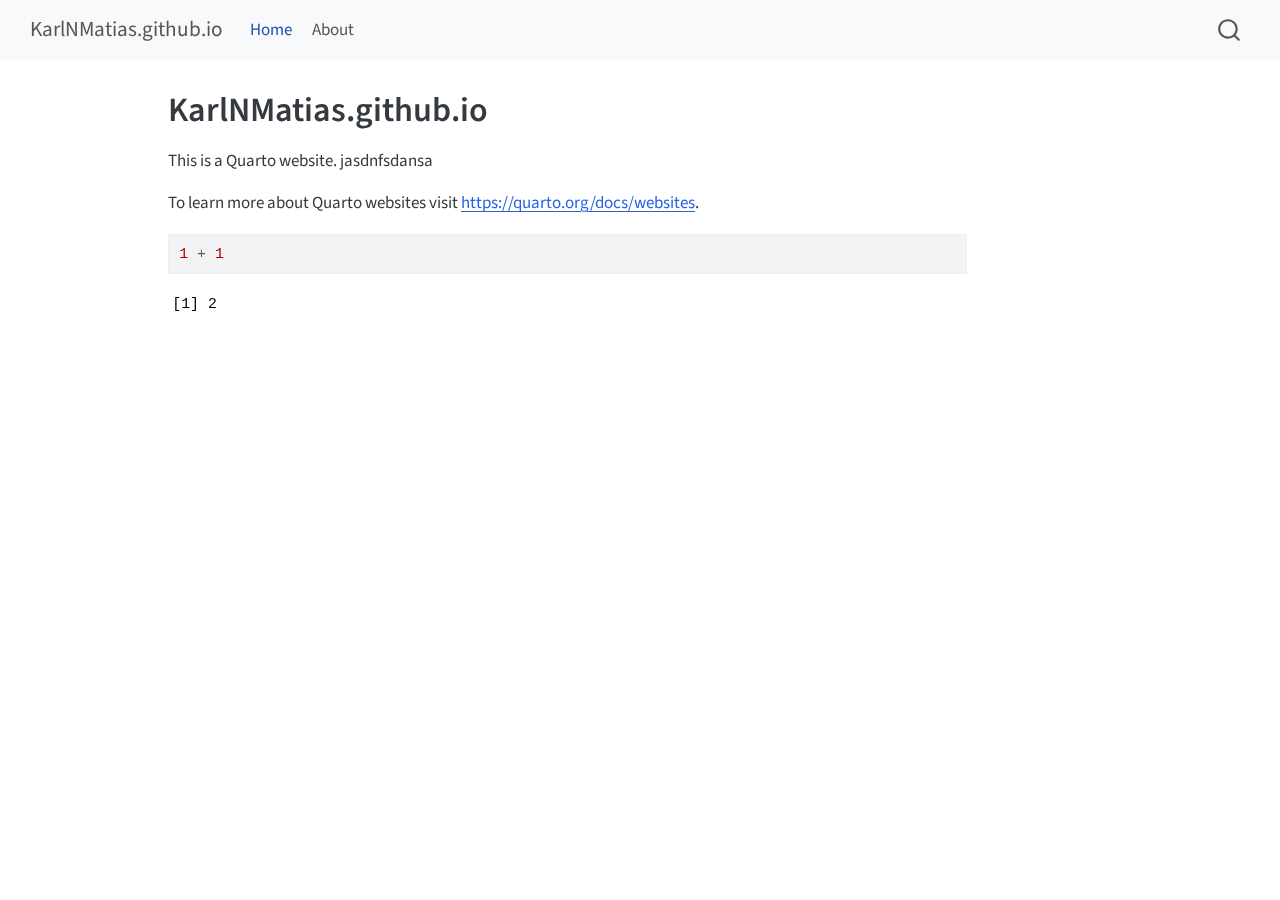
<file: docs/index.html>
<!DOCTYPE html>
<html xmlns="http://www.w3.org/1999/xhtml" lang="en" xml:lang="en"><head>

<meta charset="utf-8">
<meta name="generator" content="quarto-1.6.42">

<meta name="viewport" content="width=device-width, initial-scale=1.0, user-scalable=yes">


<title>KarlNMatias.github.io</title>
<style>
code{white-space: pre-wrap;}
span.smallcaps{font-variant: small-caps;}
div.columns{display: flex; gap: min(4vw, 1.5em);}
div.column{flex: auto; overflow-x: auto;}
div.hanging-indent{margin-left: 1.5em; text-indent: -1.5em;}
ul.task-list{list-style: none;}
ul.task-list li input[type="checkbox"] {
  width: 0.8em;
  margin: 0 0.8em 0.2em -1em; /* quarto-specific, see https://github.com/quarto-dev/quarto-cli/issues/4556 */ 
  vertical-align: middle;
}
/* CSS for syntax highlighting */
pre > code.sourceCode { white-space: pre; position: relative; }
pre > code.sourceCode > span { line-height: 1.25; }
pre > code.sourceCode > span:empty { height: 1.2em; }
.sourceCode { overflow: visible; }
code.sourceCode > span { color: inherit; text-decoration: inherit; }
div.sourceCode { margin: 1em 0; }
pre.sourceCode { margin: 0; }
@media screen {
div.sourceCode { overflow: auto; }
}
@media print {
pre > code.sourceCode { white-space: pre-wrap; }
pre > code.sourceCode > span { display: inline-block; text-indent: -5em; padding-left: 5em; }
}
pre.numberSource code
  { counter-reset: source-line 0; }
pre.numberSource code > span
  { position: relative; left: -4em; counter-increment: source-line; }
pre.numberSource code > span > a:first-child::before
  { content: counter(source-line);
    position: relative; left: -1em; text-align: right; vertical-align: baseline;
    border: none; display: inline-block;
    -webkit-touch-callout: none; -webkit-user-select: none;
    -khtml-user-select: none; -moz-user-select: none;
    -ms-user-select: none; user-select: none;
    padding: 0 4px; width: 4em;
  }
pre.numberSource { margin-left: 3em;  padding-left: 4px; }
div.sourceCode
  {   }
@media screen {
pre > code.sourceCode > span > a:first-child::before { text-decoration: underline; }
}
</style>


<script src="site_libs/quarto-nav/quarto-nav.js"></script>
<script src="site_libs/quarto-nav/headroom.min.js"></script>
<script src="site_libs/clipboard/clipboard.min.js"></script>
<script src="site_libs/quarto-search/autocomplete.umd.js"></script>
<script src="site_libs/quarto-search/fuse.min.js"></script>
<script src="site_libs/quarto-search/quarto-search.js"></script>
<meta name="quarto:offset" content="./">
<script src="site_libs/quarto-html/quarto.js"></script>
<script src="site_libs/quarto-html/popper.min.js"></script>
<script src="site_libs/quarto-html/tippy.umd.min.js"></script>
<script src="site_libs/quarto-html/anchor.min.js"></script>
<link href="site_libs/quarto-html/tippy.css" rel="stylesheet">
<link href="site_libs/quarto-html/quarto-syntax-highlighting-2f5df379a58b258e96c21c0638c20c03.css" rel="stylesheet" id="quarto-text-highlighting-styles">
<script src="site_libs/bootstrap/bootstrap.min.js"></script>
<link href="site_libs/bootstrap/bootstrap-icons.css" rel="stylesheet">
<link href="site_libs/bootstrap/bootstrap-6bd9cfa162949bde0a231f530c97869d.min.css" rel="stylesheet" append-hash="true" id="quarto-bootstrap" data-mode="light">
<script id="quarto-search-options" type="application/json">{
  "location": "navbar",
  "copy-button": false,
  "collapse-after": 3,
  "panel-placement": "end",
  "type": "overlay",
  "limit": 50,
  "keyboard-shortcut": [
    "f",
    "/",
    "s"
  ],
  "show-item-context": false,
  "language": {
    "search-no-results-text": "No results",
    "search-matching-documents-text": "matching documents",
    "search-copy-link-title": "Copy link to search",
    "search-hide-matches-text": "Hide additional matches",
    "search-more-match-text": "more match in this document",
    "search-more-matches-text": "more matches in this document",
    "search-clear-button-title": "Clear",
    "search-text-placeholder": "",
    "search-detached-cancel-button-title": "Cancel",
    "search-submit-button-title": "Submit",
    "search-label": "Search"
  }
}</script>


<link rel="stylesheet" href="styles.css">
</head>

<body class="nav-fixed">

<div id="quarto-search-results"></div>
  <header id="quarto-header" class="headroom fixed-top">
    <nav class="navbar navbar-expand-lg " data-bs-theme="dark">
      <div class="navbar-container container-fluid">
      <div class="navbar-brand-container mx-auto">
    <a class="navbar-brand" href="./index.html">
    <span class="navbar-title">KarlNMatias.github.io</span>
    </a>
  </div>
            <div id="quarto-search" class="" title="Search"></div>
          <button class="navbar-toggler" type="button" data-bs-toggle="collapse" data-bs-target="#navbarCollapse" aria-controls="navbarCollapse" role="menu" aria-expanded="false" aria-label="Toggle navigation" onclick="if (window.quartoToggleHeadroom) { window.quartoToggleHeadroom(); }">
  <span class="navbar-toggler-icon"></span>
</button>
          <div class="collapse navbar-collapse" id="navbarCollapse">
            <ul class="navbar-nav navbar-nav-scroll me-auto">
  <li class="nav-item">
    <a class="nav-link active" href="./index.html" aria-current="page"> 
<span class="menu-text">Home</span></a>
  </li>  
  <li class="nav-item">
    <a class="nav-link" href="./about.html"> 
<span class="menu-text">About</span></a>
  </li>  
</ul>
          </div> <!-- /navcollapse -->
            <div class="quarto-navbar-tools">
</div>
      </div> <!-- /container-fluid -->
    </nav>
</header>
<!-- content -->
<div id="quarto-content" class="quarto-container page-columns page-rows-contents page-layout-article page-navbar">
<!-- sidebar -->
<!-- margin-sidebar -->
    <div id="quarto-margin-sidebar" class="sidebar margin-sidebar zindex-bottom">
        
    </div>
<!-- main -->
<main class="content" id="quarto-document-content">

<header id="title-block-header" class="quarto-title-block default">
<div class="quarto-title">
<h1 class="title">KarlNMatias.github.io</h1>
</div>



<div class="quarto-title-meta">

    
  
    
  </div>
  


</header>


<p>This is a Quarto website. jasdnfsdansa</p>
<p>To learn more about Quarto websites visit <a href="https://quarto.org/docs/websites" class="uri">https://quarto.org/docs/websites</a>.</p>
<div class="cell">
<div class="sourceCode cell-code" id="cb1"><pre class="sourceCode r code-with-copy"><code class="sourceCode r"><span id="cb1-1"><a href="#cb1-1" aria-hidden="true" tabindex="-1"></a><span class="dv">1</span> <span class="sc">+</span> <span class="dv">1</span></span></code><button title="Copy to Clipboard" class="code-copy-button"><i class="bi"></i></button></pre></div>
<div class="cell-output cell-output-stdout">
<pre><code>[1] 2</code></pre>
</div>
</div>



</main> <!-- /main -->
<script id="quarto-html-after-body" type="application/javascript">
window.document.addEventListener("DOMContentLoaded", function (event) {
  const toggleBodyColorMode = (bsSheetEl) => {
    const mode = bsSheetEl.getAttribute("data-mode");
    const bodyEl = window.document.querySelector("body");
    if (mode === "dark") {
      bodyEl.classList.add("quarto-dark");
      bodyEl.classList.remove("quarto-light");
    } else {
      bodyEl.classList.add("quarto-light");
      bodyEl.classList.remove("quarto-dark");
    }
  }
  const toggleBodyColorPrimary = () => {
    const bsSheetEl = window.document.querySelector("link#quarto-bootstrap");
    if (bsSheetEl) {
      toggleBodyColorMode(bsSheetEl);
    }
  }
  toggleBodyColorPrimary();  
  const icon = "";
  const anchorJS = new window.AnchorJS();
  anchorJS.options = {
    placement: 'right',
    icon: icon
  };
  anchorJS.add('.anchored');
  const isCodeAnnotation = (el) => {
    for (const clz of el.classList) {
      if (clz.startsWith('code-annotation-')) {                     
        return true;
      }
    }
    return false;
  }
  const onCopySuccess = function(e) {
    // button target
    const button = e.trigger;
    // don't keep focus
    button.blur();
    // flash "checked"
    button.classList.add('code-copy-button-checked');
    var currentTitle = button.getAttribute("title");
    button.setAttribute("title", "Copied!");
    let tooltip;
    if (window.bootstrap) {
      button.setAttribute("data-bs-toggle", "tooltip");
      button.setAttribute("data-bs-placement", "left");
      button.setAttribute("data-bs-title", "Copied!");
      tooltip = new bootstrap.Tooltip(button, 
        { trigger: "manual", 
          customClass: "code-copy-button-tooltip",
          offset: [0, -8]});
      tooltip.show();    
    }
    setTimeout(function() {
      if (tooltip) {
        tooltip.hide();
        button.removeAttribute("data-bs-title");
        button.removeAttribute("data-bs-toggle");
        button.removeAttribute("data-bs-placement");
      }
      button.setAttribute("title", currentTitle);
      button.classList.remove('code-copy-button-checked');
    }, 1000);
    // clear code selection
    e.clearSelection();
  }
  const getTextToCopy = function(trigger) {
      const codeEl = trigger.previousElementSibling.cloneNode(true);
      for (const childEl of codeEl.children) {
        if (isCodeAnnotation(childEl)) {
          childEl.remove();
        }
      }
      return codeEl.innerText;
  }
  const clipboard = new window.ClipboardJS('.code-copy-button:not([data-in-quarto-modal])', {
    text: getTextToCopy
  });
  clipboard.on('success', onCopySuccess);
  if (window.document.getElementById('quarto-embedded-source-code-modal')) {
    const clipboardModal = new window.ClipboardJS('.code-copy-button[data-in-quarto-modal]', {
      text: getTextToCopy,
      container: window.document.getElementById('quarto-embedded-source-code-modal')
    });
    clipboardModal.on('success', onCopySuccess);
  }
    var localhostRegex = new RegExp(/^(?:http|https):\/\/localhost\:?[0-9]*\//);
    var mailtoRegex = new RegExp(/^mailto:/);
      var filterRegex = new RegExp('/' + window.location.host + '/');
    var isInternal = (href) => {
        return filterRegex.test(href) || localhostRegex.test(href) || mailtoRegex.test(href);
    }
    // Inspect non-navigation links and adorn them if external
 	var links = window.document.querySelectorAll('a[href]:not(.nav-link):not(.navbar-brand):not(.toc-action):not(.sidebar-link):not(.sidebar-item-toggle):not(.pagination-link):not(.no-external):not([aria-hidden]):not(.dropdown-item):not(.quarto-navigation-tool):not(.about-link)');
    for (var i=0; i<links.length; i++) {
      const link = links[i];
      if (!isInternal(link.href)) {
        // undo the damage that might have been done by quarto-nav.js in the case of
        // links that we want to consider external
        if (link.dataset.originalHref !== undefined) {
          link.href = link.dataset.originalHref;
        }
      }
    }
  function tippyHover(el, contentFn, onTriggerFn, onUntriggerFn) {
    const config = {
      allowHTML: true,
      maxWidth: 500,
      delay: 100,
      arrow: false,
      appendTo: function(el) {
          return el.parentElement;
      },
      interactive: true,
      interactiveBorder: 10,
      theme: 'quarto',
      placement: 'bottom-start',
    };
    if (contentFn) {
      config.content = contentFn;
    }
    if (onTriggerFn) {
      config.onTrigger = onTriggerFn;
    }
    if (onUntriggerFn) {
      config.onUntrigger = onUntriggerFn;
    }
    window.tippy(el, config); 
  }
  const noterefs = window.document.querySelectorAll('a[role="doc-noteref"]');
  for (var i=0; i<noterefs.length; i++) {
    const ref = noterefs[i];
    tippyHover(ref, function() {
      // use id or data attribute instead here
      let href = ref.getAttribute('data-footnote-href') || ref.getAttribute('href');
      try { href = new URL(href).hash; } catch {}
      const id = href.replace(/^#\/?/, "");
      const note = window.document.getElementById(id);
      if (note) {
        return note.innerHTML;
      } else {
        return "";
      }
    });
  }
  const xrefs = window.document.querySelectorAll('a.quarto-xref');
  const processXRef = (id, note) => {
    // Strip column container classes
    const stripColumnClz = (el) => {
      el.classList.remove("page-full", "page-columns");
      if (el.children) {
        for (const child of el.children) {
          stripColumnClz(child);
        }
      }
    }
    stripColumnClz(note)
    if (id === null || id.startsWith('sec-')) {
      // Special case sections, only their first couple elements
      const container = document.createElement("div");
      if (note.children && note.children.length > 2) {
        container.appendChild(note.children[0].cloneNode(true));
        for (let i = 1; i < note.children.length; i++) {
          const child = note.children[i];
          if (child.tagName === "P" && child.innerText === "") {
            continue;
          } else {
            container.appendChild(child.cloneNode(true));
            break;
          }
        }
        if (window.Quarto?.typesetMath) {
          window.Quarto.typesetMath(container);
        }
        return container.innerHTML
      } else {
        if (window.Quarto?.typesetMath) {
          window.Quarto.typesetMath(note);
        }
        return note.innerHTML;
      }
    } else {
      // Remove any anchor links if they are present
      const anchorLink = note.querySelector('a.anchorjs-link');
      if (anchorLink) {
        anchorLink.remove();
      }
      if (window.Quarto?.typesetMath) {
        window.Quarto.typesetMath(note);
      }
      if (note.classList.contains("callout")) {
        return note.outerHTML;
      } else {
        return note.innerHTML;
      }
    }
  }
  for (var i=0; i<xrefs.length; i++) {
    const xref = xrefs[i];
    tippyHover(xref, undefined, function(instance) {
      instance.disable();
      let url = xref.getAttribute('href');
      let hash = undefined; 
      if (url.startsWith('#')) {
        hash = url;
      } else {
        try { hash = new URL(url).hash; } catch {}
      }
      if (hash) {
        const id = hash.replace(/^#\/?/, "");
        const note = window.document.getElementById(id);
        if (note !== null) {
          try {
            const html = processXRef(id, note.cloneNode(true));
            instance.setContent(html);
          } finally {
            instance.enable();
            instance.show();
          }
        } else {
          // See if we can fetch this
          fetch(url.split('#')[0])
          .then(res => res.text())
          .then(html => {
            const parser = new DOMParser();
            const htmlDoc = parser.parseFromString(html, "text/html");
            const note = htmlDoc.getElementById(id);
            if (note !== null) {
              const html = processXRef(id, note);
              instance.setContent(html);
            } 
          }).finally(() => {
            instance.enable();
            instance.show();
          });
        }
      } else {
        // See if we can fetch a full url (with no hash to target)
        // This is a special case and we should probably do some content thinning / targeting
        fetch(url)
        .then(res => res.text())
        .then(html => {
          const parser = new DOMParser();
          const htmlDoc = parser.parseFromString(html, "text/html");
          const note = htmlDoc.querySelector('main.content');
          if (note !== null) {
            // This should only happen for chapter cross references
            // (since there is no id in the URL)
            // remove the first header
            if (note.children.length > 0 && note.children[0].tagName === "HEADER") {
              note.children[0].remove();
            }
            const html = processXRef(null, note);
            instance.setContent(html);
          } 
        }).finally(() => {
          instance.enable();
          instance.show();
        });
      }
    }, function(instance) {
    });
  }
      let selectedAnnoteEl;
      const selectorForAnnotation = ( cell, annotation) => {
        let cellAttr = 'data-code-cell="' + cell + '"';
        let lineAttr = 'data-code-annotation="' +  annotation + '"';
        const selector = 'span[' + cellAttr + '][' + lineAttr + ']';
        return selector;
      }
      const selectCodeLines = (annoteEl) => {
        const doc = window.document;
        const targetCell = annoteEl.getAttribute("data-target-cell");
        const targetAnnotation = annoteEl.getAttribute("data-target-annotation");
        const annoteSpan = window.document.querySelector(selectorForAnnotation(targetCell, targetAnnotation));
        const lines = annoteSpan.getAttribute("data-code-lines").split(",");
        const lineIds = lines.map((line) => {
          return targetCell + "-" + line;
        })
        let top = null;
        let height = null;
        let parent = null;
        if (lineIds.length > 0) {
            //compute the position of the single el (top and bottom and make a div)
            const el = window.document.getElementById(lineIds[0]);
            top = el.offsetTop;
            height = el.offsetHeight;
            parent = el.parentElement.parentElement;
          if (lineIds.length > 1) {
            const lastEl = window.document.getElementById(lineIds[lineIds.length - 1]);
            const bottom = lastEl.offsetTop + lastEl.offsetHeight;
            height = bottom - top;
          }
          if (top !== null && height !== null && parent !== null) {
            // cook up a div (if necessary) and position it 
            let div = window.document.getElementById("code-annotation-line-highlight");
            if (div === null) {
              div = window.document.createElement("div");
              div.setAttribute("id", "code-annotation-line-highlight");
              div.style.position = 'absolute';
              parent.appendChild(div);
            }
            div.style.top = top - 2 + "px";
            div.style.height = height + 4 + "px";
            div.style.left = 0;
            let gutterDiv = window.document.getElementById("code-annotation-line-highlight-gutter");
            if (gutterDiv === null) {
              gutterDiv = window.document.createElement("div");
              gutterDiv.setAttribute("id", "code-annotation-line-highlight-gutter");
              gutterDiv.style.position = 'absolute';
              const codeCell = window.document.getElementById(targetCell);
              const gutter = codeCell.querySelector('.code-annotation-gutter');
              gutter.appendChild(gutterDiv);
            }
            gutterDiv.style.top = top - 2 + "px";
            gutterDiv.style.height = height + 4 + "px";
          }
          selectedAnnoteEl = annoteEl;
        }
      };
      const unselectCodeLines = () => {
        const elementsIds = ["code-annotation-line-highlight", "code-annotation-line-highlight-gutter"];
        elementsIds.forEach((elId) => {
          const div = window.document.getElementById(elId);
          if (div) {
            div.remove();
          }
        });
        selectedAnnoteEl = undefined;
      };
        // Handle positioning of the toggle
    window.addEventListener(
      "resize",
      throttle(() => {
        elRect = undefined;
        if (selectedAnnoteEl) {
          selectCodeLines(selectedAnnoteEl);
        }
      }, 10)
    );
    function throttle(fn, ms) {
    let throttle = false;
    let timer;
      return (...args) => {
        if(!throttle) { // first call gets through
            fn.apply(this, args);
            throttle = true;
        } else { // all the others get throttled
            if(timer) clearTimeout(timer); // cancel #2
            timer = setTimeout(() => {
              fn.apply(this, args);
              timer = throttle = false;
            }, ms);
        }
      };
    }
      // Attach click handler to the DT
      const annoteDls = window.document.querySelectorAll('dt[data-target-cell]');
      for (const annoteDlNode of annoteDls) {
        annoteDlNode.addEventListener('click', (event) => {
          const clickedEl = event.target;
          if (clickedEl !== selectedAnnoteEl) {
            unselectCodeLines();
            const activeEl = window.document.querySelector('dt[data-target-cell].code-annotation-active');
            if (activeEl) {
              activeEl.classList.remove('code-annotation-active');
            }
            selectCodeLines(clickedEl);
            clickedEl.classList.add('code-annotation-active');
          } else {
            // Unselect the line
            unselectCodeLines();
            clickedEl.classList.remove('code-annotation-active');
          }
        });
      }
  const findCites = (el) => {
    const parentEl = el.parentElement;
    if (parentEl) {
      const cites = parentEl.dataset.cites;
      if (cites) {
        return {
          el,
          cites: cites.split(' ')
        };
      } else {
        return findCites(el.parentElement)
      }
    } else {
      return undefined;
    }
  };
  var bibliorefs = window.document.querySelectorAll('a[role="doc-biblioref"]');
  for (var i=0; i<bibliorefs.length; i++) {
    const ref = bibliorefs[i];
    const citeInfo = findCites(ref);
    if (citeInfo) {
      tippyHover(citeInfo.el, function() {
        var popup = window.document.createElement('div');
        citeInfo.cites.forEach(function(cite) {
          var citeDiv = window.document.createElement('div');
          citeDiv.classList.add('hanging-indent');
          citeDiv.classList.add('csl-entry');
          var biblioDiv = window.document.getElementById('ref-' + cite);
          if (biblioDiv) {
            citeDiv.innerHTML = biblioDiv.innerHTML;
          }
          popup.appendChild(citeDiv);
        });
        return popup.innerHTML;
      });
    }
  }
});
</script>
</div> <!-- /content -->




</body></html>
</file>
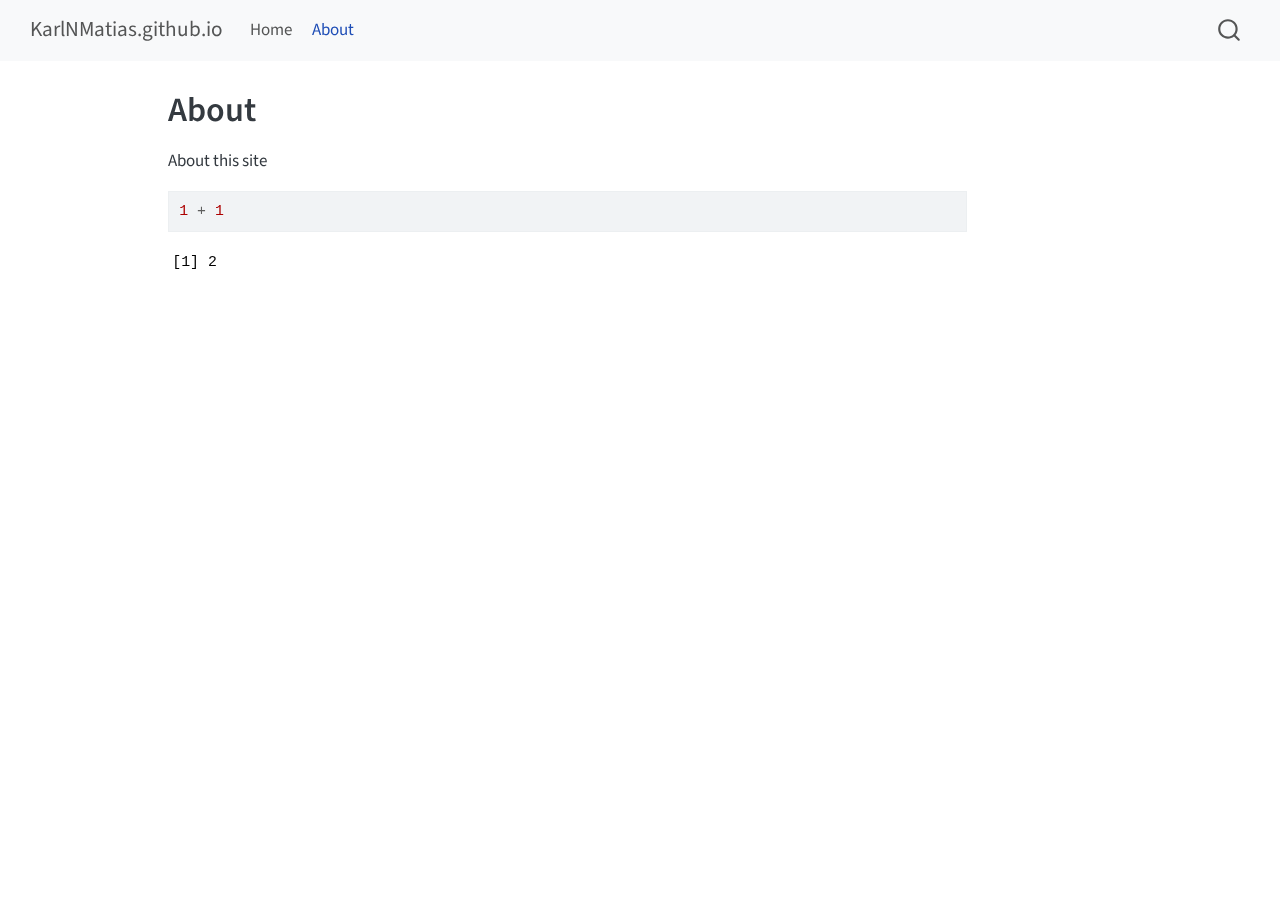
<file: docs/about.html>
<!DOCTYPE html>
<html xmlns="http://www.w3.org/1999/xhtml" lang="en" xml:lang="en"><head>

<meta charset="utf-8">
<meta name="generator" content="quarto-1.6.42">

<meta name="viewport" content="width=device-width, initial-scale=1.0, user-scalable=yes">


<title>About – KarlNMatias.github.io</title>
<style>
code{white-space: pre-wrap;}
span.smallcaps{font-variant: small-caps;}
div.columns{display: flex; gap: min(4vw, 1.5em);}
div.column{flex: auto; overflow-x: auto;}
div.hanging-indent{margin-left: 1.5em; text-indent: -1.5em;}
ul.task-list{list-style: none;}
ul.task-list li input[type="checkbox"] {
  width: 0.8em;
  margin: 0 0.8em 0.2em -1em; /* quarto-specific, see https://github.com/quarto-dev/quarto-cli/issues/4556 */ 
  vertical-align: middle;
}
/* CSS for syntax highlighting */
pre > code.sourceCode { white-space: pre; position: relative; }
pre > code.sourceCode > span { line-height: 1.25; }
pre > code.sourceCode > span:empty { height: 1.2em; }
.sourceCode { overflow: visible; }
code.sourceCode > span { color: inherit; text-decoration: inherit; }
div.sourceCode { margin: 1em 0; }
pre.sourceCode { margin: 0; }
@media screen {
div.sourceCode { overflow: auto; }
}
@media print {
pre > code.sourceCode { white-space: pre-wrap; }
pre > code.sourceCode > span { display: inline-block; text-indent: -5em; padding-left: 5em; }
}
pre.numberSource code
  { counter-reset: source-line 0; }
pre.numberSource code > span
  { position: relative; left: -4em; counter-increment: source-line; }
pre.numberSource code > span > a:first-child::before
  { content: counter(source-line);
    position: relative; left: -1em; text-align: right; vertical-align: baseline;
    border: none; display: inline-block;
    -webkit-touch-callout: none; -webkit-user-select: none;
    -khtml-user-select: none; -moz-user-select: none;
    -ms-user-select: none; user-select: none;
    padding: 0 4px; width: 4em;
  }
pre.numberSource { margin-left: 3em;  padding-left: 4px; }
div.sourceCode
  {   }
@media screen {
pre > code.sourceCode > span > a:first-child::before { text-decoration: underline; }
}
</style>


<script src="site_libs/quarto-nav/quarto-nav.js"></script>
<script src="site_libs/quarto-nav/headroom.min.js"></script>
<script src="site_libs/clipboard/clipboard.min.js"></script>
<script src="site_libs/quarto-search/autocomplete.umd.js"></script>
<script src="site_libs/quarto-search/fuse.min.js"></script>
<script src="site_libs/quarto-search/quarto-search.js"></script>
<meta name="quarto:offset" content="./">
<script src="site_libs/quarto-html/quarto.js"></script>
<script src="site_libs/quarto-html/popper.min.js"></script>
<script src="site_libs/quarto-html/tippy.umd.min.js"></script>
<script src="site_libs/quarto-html/anchor.min.js"></script>
<link href="site_libs/quarto-html/tippy.css" rel="stylesheet">
<link href="site_libs/quarto-html/quarto-syntax-highlighting-2f5df379a58b258e96c21c0638c20c03.css" rel="stylesheet" id="quarto-text-highlighting-styles">
<script src="site_libs/bootstrap/bootstrap.min.js"></script>
<link href="site_libs/bootstrap/bootstrap-icons.css" rel="stylesheet">
<link href="site_libs/bootstrap/bootstrap-6bd9cfa162949bde0a231f530c97869d.min.css" rel="stylesheet" append-hash="true" id="quarto-bootstrap" data-mode="light">
<script id="quarto-search-options" type="application/json">{
  "location": "navbar",
  "copy-button": false,
  "collapse-after": 3,
  "panel-placement": "end",
  "type": "overlay",
  "limit": 50,
  "keyboard-shortcut": [
    "f",
    "/",
    "s"
  ],
  "show-item-context": false,
  "language": {
    "search-no-results-text": "No results",
    "search-matching-documents-text": "matching documents",
    "search-copy-link-title": "Copy link to search",
    "search-hide-matches-text": "Hide additional matches",
    "search-more-match-text": "more match in this document",
    "search-more-matches-text": "more matches in this document",
    "search-clear-button-title": "Clear",
    "search-text-placeholder": "",
    "search-detached-cancel-button-title": "Cancel",
    "search-submit-button-title": "Submit",
    "search-label": "Search"
  }
}</script>


<link rel="stylesheet" href="styles.css">
</head>

<body class="nav-fixed">

<div id="quarto-search-results"></div>
  <header id="quarto-header" class="headroom fixed-top">
    <nav class="navbar navbar-expand-lg " data-bs-theme="dark">
      <div class="navbar-container container-fluid">
      <div class="navbar-brand-container mx-auto">
    <a class="navbar-brand" href="./index.html">
    <span class="navbar-title">KarlNMatias.github.io</span>
    </a>
  </div>
            <div id="quarto-search" class="" title="Search"></div>
          <button class="navbar-toggler" type="button" data-bs-toggle="collapse" data-bs-target="#navbarCollapse" aria-controls="navbarCollapse" role="menu" aria-expanded="false" aria-label="Toggle navigation" onclick="if (window.quartoToggleHeadroom) { window.quartoToggleHeadroom(); }">
  <span class="navbar-toggler-icon"></span>
</button>
          <div class="collapse navbar-collapse" id="navbarCollapse">
            <ul class="navbar-nav navbar-nav-scroll me-auto">
  <li class="nav-item">
    <a class="nav-link" href="./index.html"> 
<span class="menu-text">Home</span></a>
  </li>  
  <li class="nav-item">
    <a class="nav-link active" href="./about.html" aria-current="page"> 
<span class="menu-text">About</span></a>
  </li>  
</ul>
          </div> <!-- /navcollapse -->
            <div class="quarto-navbar-tools">
</div>
      </div> <!-- /container-fluid -->
    </nav>
</header>
<!-- content -->
<div id="quarto-content" class="quarto-container page-columns page-rows-contents page-layout-article page-navbar">
<!-- sidebar -->
<!-- margin-sidebar -->
    <div id="quarto-margin-sidebar" class="sidebar margin-sidebar zindex-bottom">
        
    </div>
<!-- main -->
<main class="content" id="quarto-document-content">

<header id="title-block-header" class="quarto-title-block default">
<div class="quarto-title">
<h1 class="title">About</h1>
</div>



<div class="quarto-title-meta">

    
  
    
  </div>
  


</header>


<p>About this site</p>
<div class="cell">
<div class="sourceCode cell-code" id="cb1"><pre class="sourceCode r code-with-copy"><code class="sourceCode r"><span id="cb1-1"><a href="#cb1-1" aria-hidden="true" tabindex="-1"></a><span class="dv">1</span> <span class="sc">+</span> <span class="dv">1</span></span></code><button title="Copy to Clipboard" class="code-copy-button"><i class="bi"></i></button></pre></div>
<div class="cell-output cell-output-stdout">
<pre><code>[1] 2</code></pre>
</div>
</div>



</main> <!-- /main -->
<script id="quarto-html-after-body" type="application/javascript">
window.document.addEventListener("DOMContentLoaded", function (event) {
  const toggleBodyColorMode = (bsSheetEl) => {
    const mode = bsSheetEl.getAttribute("data-mode");
    const bodyEl = window.document.querySelector("body");
    if (mode === "dark") {
      bodyEl.classList.add("quarto-dark");
      bodyEl.classList.remove("quarto-light");
    } else {
      bodyEl.classList.add("quarto-light");
      bodyEl.classList.remove("quarto-dark");
    }
  }
  const toggleBodyColorPrimary = () => {
    const bsSheetEl = window.document.querySelector("link#quarto-bootstrap");
    if (bsSheetEl) {
      toggleBodyColorMode(bsSheetEl);
    }
  }
  toggleBodyColorPrimary();  
  const icon = "";
  const anchorJS = new window.AnchorJS();
  anchorJS.options = {
    placement: 'right',
    icon: icon
  };
  anchorJS.add('.anchored');
  const isCodeAnnotation = (el) => {
    for (const clz of el.classList) {
      if (clz.startsWith('code-annotation-')) {                     
        return true;
      }
    }
    return false;
  }
  const onCopySuccess = function(e) {
    // button target
    const button = e.trigger;
    // don't keep focus
    button.blur();
    // flash "checked"
    button.classList.add('code-copy-button-checked');
    var currentTitle = button.getAttribute("title");
    button.setAttribute("title", "Copied!");
    let tooltip;
    if (window.bootstrap) {
      button.setAttribute("data-bs-toggle", "tooltip");
      button.setAttribute("data-bs-placement", "left");
      button.setAttribute("data-bs-title", "Copied!");
      tooltip = new bootstrap.Tooltip(button, 
        { trigger: "manual", 
          customClass: "code-copy-button-tooltip",
          offset: [0, -8]});
      tooltip.show();    
    }
    setTimeout(function() {
      if (tooltip) {
        tooltip.hide();
        button.removeAttribute("data-bs-title");
        button.removeAttribute("data-bs-toggle");
        button.removeAttribute("data-bs-placement");
      }
      button.setAttribute("title", currentTitle);
      button.classList.remove('code-copy-button-checked');
    }, 1000);
    // clear code selection
    e.clearSelection();
  }
  const getTextToCopy = function(trigger) {
      const codeEl = trigger.previousElementSibling.cloneNode(true);
      for (const childEl of codeEl.children) {
        if (isCodeAnnotation(childEl)) {
          childEl.remove();
        }
      }
      return codeEl.innerText;
  }
  const clipboard = new window.ClipboardJS('.code-copy-button:not([data-in-quarto-modal])', {
    text: getTextToCopy
  });
  clipboard.on('success', onCopySuccess);
  if (window.document.getElementById('quarto-embedded-source-code-modal')) {
    const clipboardModal = new window.ClipboardJS('.code-copy-button[data-in-quarto-modal]', {
      text: getTextToCopy,
      container: window.document.getElementById('quarto-embedded-source-code-modal')
    });
    clipboardModal.on('success', onCopySuccess);
  }
    var localhostRegex = new RegExp(/^(?:http|https):\/\/localhost\:?[0-9]*\//);
    var mailtoRegex = new RegExp(/^mailto:/);
      var filterRegex = new RegExp('/' + window.location.host + '/');
    var isInternal = (href) => {
        return filterRegex.test(href) || localhostRegex.test(href) || mailtoRegex.test(href);
    }
    // Inspect non-navigation links and adorn them if external
 	var links = window.document.querySelectorAll('a[href]:not(.nav-link):not(.navbar-brand):not(.toc-action):not(.sidebar-link):not(.sidebar-item-toggle):not(.pagination-link):not(.no-external):not([aria-hidden]):not(.dropdown-item):not(.quarto-navigation-tool):not(.about-link)');
    for (var i=0; i<links.length; i++) {
      const link = links[i];
      if (!isInternal(link.href)) {
        // undo the damage that might have been done by quarto-nav.js in the case of
        // links that we want to consider external
        if (link.dataset.originalHref !== undefined) {
          link.href = link.dataset.originalHref;
        }
      }
    }
  function tippyHover(el, contentFn, onTriggerFn, onUntriggerFn) {
    const config = {
      allowHTML: true,
      maxWidth: 500,
      delay: 100,
      arrow: false,
      appendTo: function(el) {
          return el.parentElement;
      },
      interactive: true,
      interactiveBorder: 10,
      theme: 'quarto',
      placement: 'bottom-start',
    };
    if (contentFn) {
      config.content = contentFn;
    }
    if (onTriggerFn) {
      config.onTrigger = onTriggerFn;
    }
    if (onUntriggerFn) {
      config.onUntrigger = onUntriggerFn;
    }
    window.tippy(el, config); 
  }
  const noterefs = window.document.querySelectorAll('a[role="doc-noteref"]');
  for (var i=0; i<noterefs.length; i++) {
    const ref = noterefs[i];
    tippyHover(ref, function() {
      // use id or data attribute instead here
      let href = ref.getAttribute('data-footnote-href') || ref.getAttribute('href');
      try { href = new URL(href).hash; } catch {}
      const id = href.replace(/^#\/?/, "");
      const note = window.document.getElementById(id);
      if (note) {
        return note.innerHTML;
      } else {
        return "";
      }
    });
  }
  const xrefs = window.document.querySelectorAll('a.quarto-xref');
  const processXRef = (id, note) => {
    // Strip column container classes
    const stripColumnClz = (el) => {
      el.classList.remove("page-full", "page-columns");
      if (el.children) {
        for (const child of el.children) {
          stripColumnClz(child);
        }
      }
    }
    stripColumnClz(note)
    if (id === null || id.startsWith('sec-')) {
      // Special case sections, only their first couple elements
      const container = document.createElement("div");
      if (note.children && note.children.length > 2) {
        container.appendChild(note.children[0].cloneNode(true));
        for (let i = 1; i < note.children.length; i++) {
          const child = note.children[i];
          if (child.tagName === "P" && child.innerText === "") {
            continue;
          } else {
            container.appendChild(child.cloneNode(true));
            break;
          }
        }
        if (window.Quarto?.typesetMath) {
          window.Quarto.typesetMath(container);
        }
        return container.innerHTML
      } else {
        if (window.Quarto?.typesetMath) {
          window.Quarto.typesetMath(note);
        }
        return note.innerHTML;
      }
    } else {
      // Remove any anchor links if they are present
      const anchorLink = note.querySelector('a.anchorjs-link');
      if (anchorLink) {
        anchorLink.remove();
      }
      if (window.Quarto?.typesetMath) {
        window.Quarto.typesetMath(note);
      }
      if (note.classList.contains("callout")) {
        return note.outerHTML;
      } else {
        return note.innerHTML;
      }
    }
  }
  for (var i=0; i<xrefs.length; i++) {
    const xref = xrefs[i];
    tippyHover(xref, undefined, function(instance) {
      instance.disable();
      let url = xref.getAttribute('href');
      let hash = undefined; 
      if (url.startsWith('#')) {
        hash = url;
      } else {
        try { hash = new URL(url).hash; } catch {}
      }
      if (hash) {
        const id = hash.replace(/^#\/?/, "");
        const note = window.document.getElementById(id);
        if (note !== null) {
          try {
            const html = processXRef(id, note.cloneNode(true));
            instance.setContent(html);
          } finally {
            instance.enable();
            instance.show();
          }
        } else {
          // See if we can fetch this
          fetch(url.split('#')[0])
          .then(res => res.text())
          .then(html => {
            const parser = new DOMParser();
            const htmlDoc = parser.parseFromString(html, "text/html");
            const note = htmlDoc.getElementById(id);
            if (note !== null) {
              const html = processXRef(id, note);
              instance.setContent(html);
            } 
          }).finally(() => {
            instance.enable();
            instance.show();
          });
        }
      } else {
        // See if we can fetch a full url (with no hash to target)
        // This is a special case and we should probably do some content thinning / targeting
        fetch(url)
        .then(res => res.text())
        .then(html => {
          const parser = new DOMParser();
          const htmlDoc = parser.parseFromString(html, "text/html");
          const note = htmlDoc.querySelector('main.content');
          if (note !== null) {
            // This should only happen for chapter cross references
            // (since there is no id in the URL)
            // remove the first header
            if (note.children.length > 0 && note.children[0].tagName === "HEADER") {
              note.children[0].remove();
            }
            const html = processXRef(null, note);
            instance.setContent(html);
          } 
        }).finally(() => {
          instance.enable();
          instance.show();
        });
      }
    }, function(instance) {
    });
  }
      let selectedAnnoteEl;
      const selectorForAnnotation = ( cell, annotation) => {
        let cellAttr = 'data-code-cell="' + cell + '"';
        let lineAttr = 'data-code-annotation="' +  annotation + '"';
        const selector = 'span[' + cellAttr + '][' + lineAttr + ']';
        return selector;
      }
      const selectCodeLines = (annoteEl) => {
        const doc = window.document;
        const targetCell = annoteEl.getAttribute("data-target-cell");
        const targetAnnotation = annoteEl.getAttribute("data-target-annotation");
        const annoteSpan = window.document.querySelector(selectorForAnnotation(targetCell, targetAnnotation));
        const lines = annoteSpan.getAttribute("data-code-lines").split(",");
        const lineIds = lines.map((line) => {
          return targetCell + "-" + line;
        })
        let top = null;
        let height = null;
        let parent = null;
        if (lineIds.length > 0) {
            //compute the position of the single el (top and bottom and make a div)
            const el = window.document.getElementById(lineIds[0]);
            top = el.offsetTop;
            height = el.offsetHeight;
            parent = el.parentElement.parentElement;
          if (lineIds.length > 1) {
            const lastEl = window.document.getElementById(lineIds[lineIds.length - 1]);
            const bottom = lastEl.offsetTop + lastEl.offsetHeight;
            height = bottom - top;
          }
          if (top !== null && height !== null && parent !== null) {
            // cook up a div (if necessary) and position it 
            let div = window.document.getElementById("code-annotation-line-highlight");
            if (div === null) {
              div = window.document.createElement("div");
              div.setAttribute("id", "code-annotation-line-highlight");
              div.style.position = 'absolute';
              parent.appendChild(div);
            }
            div.style.top = top - 2 + "px";
            div.style.height = height + 4 + "px";
            div.style.left = 0;
            let gutterDiv = window.document.getElementById("code-annotation-line-highlight-gutter");
            if (gutterDiv === null) {
              gutterDiv = window.document.createElement("div");
              gutterDiv.setAttribute("id", "code-annotation-line-highlight-gutter");
              gutterDiv.style.position = 'absolute';
              const codeCell = window.document.getElementById(targetCell);
              const gutter = codeCell.querySelector('.code-annotation-gutter');
              gutter.appendChild(gutterDiv);
            }
            gutterDiv.style.top = top - 2 + "px";
            gutterDiv.style.height = height + 4 + "px";
          }
          selectedAnnoteEl = annoteEl;
        }
      };
      const unselectCodeLines = () => {
        const elementsIds = ["code-annotation-line-highlight", "code-annotation-line-highlight-gutter"];
        elementsIds.forEach((elId) => {
          const div = window.document.getElementById(elId);
          if (div) {
            div.remove();
          }
        });
        selectedAnnoteEl = undefined;
      };
        // Handle positioning of the toggle
    window.addEventListener(
      "resize",
      throttle(() => {
        elRect = undefined;
        if (selectedAnnoteEl) {
          selectCodeLines(selectedAnnoteEl);
        }
      }, 10)
    );
    function throttle(fn, ms) {
    let throttle = false;
    let timer;
      return (...args) => {
        if(!throttle) { // first call gets through
            fn.apply(this, args);
            throttle = true;
        } else { // all the others get throttled
            if(timer) clearTimeout(timer); // cancel #2
            timer = setTimeout(() => {
              fn.apply(this, args);
              timer = throttle = false;
            }, ms);
        }
      };
    }
      // Attach click handler to the DT
      const annoteDls = window.document.querySelectorAll('dt[data-target-cell]');
      for (const annoteDlNode of annoteDls) {
        annoteDlNode.addEventListener('click', (event) => {
          const clickedEl = event.target;
          if (clickedEl !== selectedAnnoteEl) {
            unselectCodeLines();
            const activeEl = window.document.querySelector('dt[data-target-cell].code-annotation-active');
            if (activeEl) {
              activeEl.classList.remove('code-annotation-active');
            }
            selectCodeLines(clickedEl);
            clickedEl.classList.add('code-annotation-active');
          } else {
            // Unselect the line
            unselectCodeLines();
            clickedEl.classList.remove('code-annotation-active');
          }
        });
      }
  const findCites = (el) => {
    const parentEl = el.parentElement;
    if (parentEl) {
      const cites = parentEl.dataset.cites;
      if (cites) {
        return {
          el,
          cites: cites.split(' ')
        };
      } else {
        return findCites(el.parentElement)
      }
    } else {
      return undefined;
    }
  };
  var bibliorefs = window.document.querySelectorAll('a[role="doc-biblioref"]');
  for (var i=0; i<bibliorefs.length; i++) {
    const ref = bibliorefs[i];
    const citeInfo = findCites(ref);
    if (citeInfo) {
      tippyHover(citeInfo.el, function() {
        var popup = window.document.createElement('div');
        citeInfo.cites.forEach(function(cite) {
          var citeDiv = window.document.createElement('div');
          citeDiv.classList.add('hanging-indent');
          citeDiv.classList.add('csl-entry');
          var biblioDiv = window.document.getElementById('ref-' + cite);
          if (biblioDiv) {
            citeDiv.innerHTML = biblioDiv.innerHTML;
          }
          popup.appendChild(citeDiv);
        });
        return popup.innerHTML;
      });
    }
  }
});
</script>
</div> <!-- /content -->




</body></html>
</file>
<file: docs/site_libs/quarto-html/tippy.css>
.tippy-box[data-animation=fade][data-state=hidden]{opacity:0}[data-tippy-root]{max-width:calc(100vw - 10px)}.tippy-box{position:relative;background-color:#333;color:#fff;border-radius:4px;font-size:14px;line-height:1.4;white-space:normal;outline:0;transition-property:transform,visibility,opacity}.tippy-box[data-placement^=top]>.tippy-arrow{bottom:0}.tippy-box[data-placement^=top]>.tippy-arrow:before{bottom:-7px;left:0;border-width:8px 8px 0;border-top-color:initial;transform-origin:center top}.tippy-box[data-placement^=bottom]>.tippy-arrow{top:0}.tippy-box[data-placement^=bottom]>.tippy-arrow:before{top:-7px;left:0;border-width:0 8px 8px;border-bottom-color:initial;transform-origin:center bottom}.tippy-box[data-placement^=left]>.tippy-arrow{right:0}.tippy-box[data-placement^=left]>.tippy-arrow:before{border-width:8px 0 8px 8px;border-left-color:initial;right:-7px;transform-origin:center left}.tippy-box[data-placement^=right]>.tippy-arrow{left:0}.tippy-box[data-placement^=right]>.tippy-arrow:before{left:-7px;border-width:8px 8px 8px 0;border-right-color:initial;transform-origin:center right}.tippy-box[data-inertia][data-state=visible]{transition-timing-function:cubic-bezier(.54,1.5,.38,1.11)}.tippy-arrow{width:16px;height:16px;color:#333}.tippy-arrow:before{content:"";position:absolute;border-color:transparent;border-style:solid}.tippy-content{position:relative;padding:5px 9px;z-index:1}
</file>
<file: docs/site_libs/quarto-html/quarto-syntax-highlighting-2f5df379a58b258e96c21c0638c20c03.css>
/* quarto syntax highlight colors */
:root {
  --quarto-hl-ot-color: #003B4F;
  --quarto-hl-at-color: #657422;
  --quarto-hl-ss-color: #20794D;
  --quarto-hl-an-color: #5E5E5E;
  --quarto-hl-fu-color: #4758AB;
  --quarto-hl-st-color: #20794D;
  --quarto-hl-cf-color: #003B4F;
  --quarto-hl-op-color: #5E5E5E;
  --quarto-hl-er-color: #AD0000;
  --quarto-hl-bn-color: #AD0000;
  --quarto-hl-al-color: #AD0000;
  --quarto-hl-va-color: #111111;
  --quarto-hl-bu-color: inherit;
  --quarto-hl-ex-color: inherit;
  --quarto-hl-pp-color: #AD0000;
  --quarto-hl-in-color: #5E5E5E;
  --quarto-hl-vs-color: #20794D;
  --quarto-hl-wa-color: #5E5E5E;
  --quarto-hl-do-color: #5E5E5E;
  --quarto-hl-im-color: #00769E;
  --quarto-hl-ch-color: #20794D;
  --quarto-hl-dt-color: #AD0000;
  --quarto-hl-fl-color: #AD0000;
  --quarto-hl-co-color: #5E5E5E;
  --quarto-hl-cv-color: #5E5E5E;
  --quarto-hl-cn-color: #8f5902;
  --quarto-hl-sc-color: #5E5E5E;
  --quarto-hl-dv-color: #AD0000;
  --quarto-hl-kw-color: #003B4F;
}

/* other quarto variables */
:root {
  --quarto-font-monospace: SFMono-Regular, Menlo, Monaco, Consolas, "Liberation Mono", "Courier New", monospace;
}

pre > code.sourceCode > span {
  color: #003B4F;
}

code span {
  color: #003B4F;
}

code.sourceCode > span {
  color: #003B4F;
}

div.sourceCode,
div.sourceCode pre.sourceCode {
  color: #003B4F;
}

code span.ot {
  color: #003B4F;
  font-style: inherit;
}

code span.at {
  color: #657422;
  font-style: inherit;
}

code span.ss {
  color: #20794D;
  font-style: inherit;
}

code span.an {
  color: #5E5E5E;
  font-style: inherit;
}

code span.fu {
  color: #4758AB;
  font-style: inherit;
}

code span.st {
  color: #20794D;
  font-style: inherit;
}

code span.cf {
  color: #003B4F;
  font-weight: bold;
  font-style: inherit;
}

code span.op {
  color: #5E5E5E;
  font-style: inherit;
}

code span.er {
  color: #AD0000;
  font-style: inherit;
}

code span.bn {
  color: #AD0000;
  font-style: inherit;
}

code span.al {
  color: #AD0000;
  font-style: inherit;
}

code span.va {
  color: #111111;
  font-style: inherit;
}

code span.bu {
  font-style: inherit;
}

code span.ex {
  font-style: inherit;
}

code span.pp {
  color: #AD0000;
  font-style: inherit;
}

code span.in {
  color: #5E5E5E;
  font-style: inherit;
}

code span.vs {
  color: #20794D;
  font-style: inherit;
}

code span.wa {
  color: #5E5E5E;
  font-style: italic;
}

code span.do {
  color: #5E5E5E;
  font-style: italic;
}

code span.im {
  color: #00769E;
  font-style: inherit;
}

code span.ch {
  color: #20794D;
  font-style: inherit;
}

code span.dt {
  color: #AD0000;
  font-style: inherit;
}

code span.fl {
  color: #AD0000;
  font-style: inherit;
}

code span.co {
  color: #5E5E5E;
  font-style: inherit;
}

code span.cv {
  color: #5E5E5E;
  font-style: italic;
}

code span.cn {
  color: #8f5902;
  font-style: inherit;
}

code span.sc {
  color: #5E5E5E;
  font-style: inherit;
}

code span.dv {
  color: #AD0000;
  font-style: inherit;
}

code span.kw {
  color: #003B4F;
  font-weight: bold;
  font-style: inherit;
}

.prevent-inlining {
  content: "</";
}

/*# sourceMappingURL=35eb38a806ee71ea6d2563be2308c832.css.map */
</file>
<file: docs/styles.css>
/* css styles */
</file>
